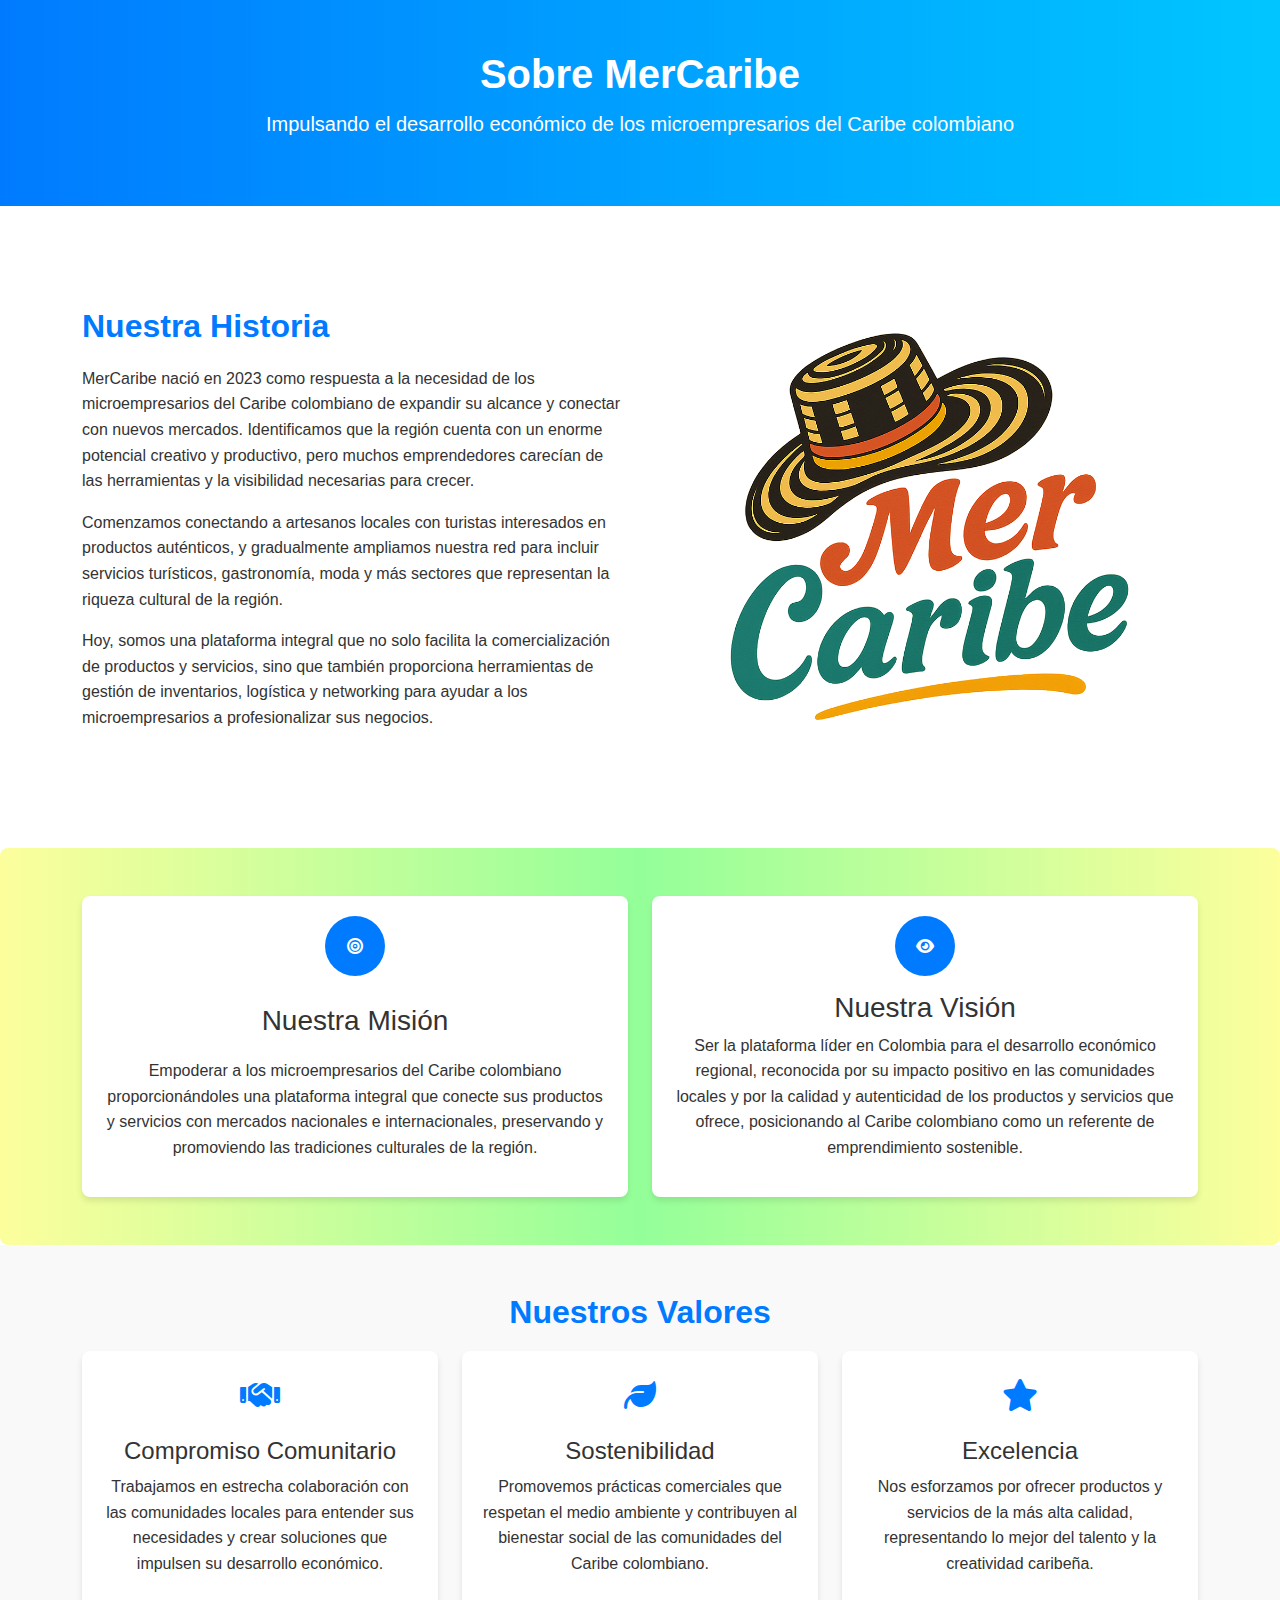
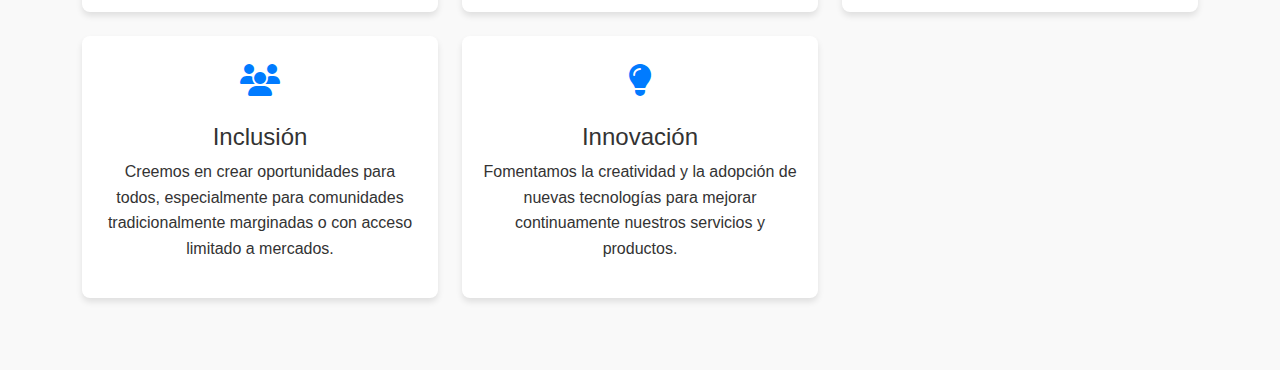
<file: pages/about.html>
<!DOCTYPE html>
<html lang="es">
<head>
    <title>Sobre Nosotros - MerCaribe</title>
    <link href="https://cdnjs.cloudflare.com/ajax/libs/bootstrap/5.3.0/css/bootstrap.min.css" rel="stylesheet">
    <link rel="stylesheet" href="https://cdnjs.cloudflare.com/ajax/libs/font-awesome/6.4.0/css/all.min.css">
    <link rel="stylesheet" href="../css/about.css">
</head>
<body>
    <!-- Banner de la página -->
    <section class="page-banner about-banner">
        <div class="container">
            <div class="banner-content">
                <h1 class="fw-bold text-shadow">Sobre MerCaribe</h1>
                <p class="lead">Impulsando el desarrollo económico de los microempresarios del Caribe colombiano</p>
            </div>
        </div>
    </section>

    <!-- Nuestra historia -->
    <section class="about-section py-5">
        <div class="container">
            <div class="row align-items-center">
                <div class="col-lg-6 mb-4 mb-lg-0">
                    <h2 class="section-title text-start fw-bold text-shadow">Nuestra Historia</h2>
                    <p>MerCaribe nació en 2023 como respuesta a la necesidad de los microempresarios del Caribe colombiano de expandir su alcance y conectar con nuevos mercados. Identificamos que la región cuenta con un enorme potencial creativo y productivo, pero muchos emprendedores carecían de las herramientas y la visibilidad necesarias para crecer.</p>
                    <p>Comenzamos conectando a artesanos locales con turistas interesados en productos auténticos, y gradualmente ampliamos nuestra red para incluir servicios turísticos, gastronomía, moda y más sectores que representan la riqueza cultural de la región.</p>
                    <p>Hoy, somos una plataforma integral que no solo facilita la comercialización de productos y servicios, sino que también proporciona herramientas de gestión de inventarios, logística y networking para ayudar a los microempresarios a profesionalizar sus negocios.</p>
                </div>
                <div class="col-lg-6">
                    <img src="../assets/Logos/Mercaribe-color.png" alt="Historia de MerCaribe" class="img-fluid rounded">
                </div>
            </div>
        </div>
    </section>

    <!-- Nuestra misión y visión con gradiente -->
    <section class="mission-vision-section py-5 gradient-section">
        <div class="container">
            <div class="row">
                <div class="col-md-6 mb-4 mb-md-0">
                    <div class="mission-vision-card">
                        <div class="icon-circle">
                            <i class="fas fa-bullseye"></i>
                        </div>
                        <h3>Nuestra Misión</h3>
                        <p>Empoderar a los microempresarios del Caribe colombiano proporcionándoles una plataforma integral que conecte sus productos y servicios con mercados nacionales e internacionales, preservando y promoviendo las tradiciones culturales de la región.</p>
                    </div>
                </div>
                <div class="col-md-6">
                    <div class="mission-vision-card">
                        <div class="icon-circle">
                            <i class="fas fa-eye"></i>
                        </div>
                        <h3>Nuestra Visión</h3>
                        <p>Ser la plataforma líder en Colombia para el desarrollo económico regional, reconocida por su impacto positivo en las comunidades locales y por la calidad y autenticidad de los productos y servicios que ofrece, posicionando al Caribe colombiano como un referente de emprendimiento sostenible.</p>
                    </div>
                </div>
            </div>
        </div>
    </section>

    <!-- Nuestros valores -->
    <section class="values-section py-5">
        <div class="container">
            <h2 class="section-title fw-bold text-shadow">Nuestros Valores</h2>
            <div class="row">
                <div class="col-md-4 mb-4">
                    <div class="value-card">
                        <div class="value-icon">
                            <i class="fas fa-handshake"></i>
                        </div>
                        <h4>Compromiso Comunitario</h4>
                        <p>Trabajamos en estrecha colaboración con las comunidades locales para entender sus necesidades y crear soluciones que impulsen su desarrollo económico.</p>
                    </div>
                </div>
                <div class="col-md-4 mb-4">
                    <div class="value-card">
                        <div class="value-icon">
                            <i class="fas fa-leaf"></i>
                        </div>
                        <h4>Sostenibilidad</h4>
                        <p>Promovemos prácticas comerciales que respetan el medio ambiente y contribuyen al bienestar social de las comunidades del Caribe colombiano.</p>
                    </div>
                </div>
                <div class="col-md-4 mb-4">
                    <div class="value-card">
                        <div class="value-icon">
                            <i class="fas fa-star"></i>
                        </div>
                        <h4>Excelencia</h4>
                        <p>Nos esforzamos por ofrecer productos y servicios de la más alta calidad, representando lo mejor del talento y la creatividad caribeña.</p>
                    </div>
                </div>
                <div class="col-md-4 mb-4">
                    <div class="value-card">
                        <div class="value-icon">
                            <i class="fas fa-users"></i>
                        </div>
                        <h4>Inclusión</h4>
                        <p>Creemos en crear oportunidades para todos, especialmente para comunidades tradicionalmente marginadas o con acceso limitado a mercados.</p>
                    </div>
                </div>
                <div class="col-md-4 mb-4">
                    <div class="value-card">
                        <div class="value-icon">
                            <i class="fas fa-lightbulb"></i>
                        </div>
                        <h4>Innovación</h4>
                        <p>Fomentamos la creatividad y la adopción de nuevas tecnologías para mejorar continuamente nuestros servicios y productos.</p>
                    </div>
                </div>
            </div>
        </div>
    </section>
    <script src="https://cdnjs.cloudflare.com/ajax/libs/bootstrap/5.3.0/js/bootstrap.bundle.min.js"></script>
</body>
</html>
</file>
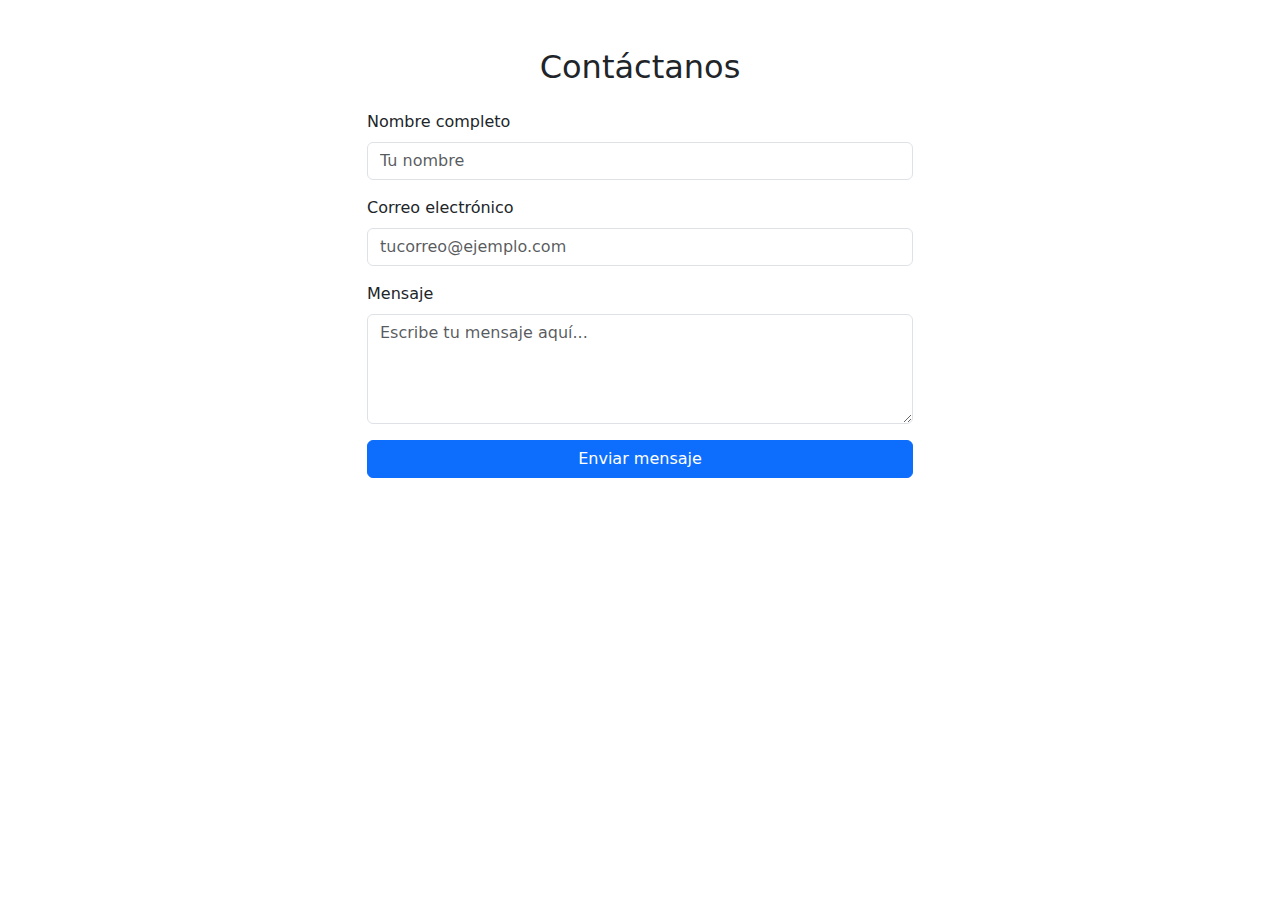
<file: pages/contact.html>
<!DOCTYPE html>
<html lang="es">
<head>
  <meta charset="UTF-8">
  <meta name="viewport" content="width=device-width, initial-scale=1">
  <title>Contacto</title>
  <link href="https://cdnjs.cloudflare.com/ajax/libs/bootstrap/5.3.0/css/bootstrap.min.css" rel="stylesheet">
  <link rel="stylesheet" href="https://cdnjs.cloudflare.com/ajax/libs/font-awesome/6.4.0/css/all.min.css">
</head>
<body>

  <div class="container py-5">
    <div class="row justify-content-center">
      <div class="col-md-6">

        <h2 class="mb-4 text-center">Contáctanos</h2>

        <form>
          <div class="mb-3">
            <label for="nombre" class="form-label">Nombre completo</label>
            <input type="text" class="form-control" id="nombre" placeholder="Tu nombre">
          </div>

          <div class="mb-3">
            <label for="correo" class="form-label">Correo electrónico</label>
            <input type="email" class="form-control" id="correo" placeholder="tucorreo@ejemplo.com">
          </div>

          <div class="mb-3">
            <label for="mensaje" class="form-label">Mensaje</label>
            <textarea class="form-control" id="mensaje" rows="4" placeholder="Escribe tu mensaje aquí..."></textarea>
          </div>

          <div class="d-grid">
            <button type="submit" class="btn btn-primary">Enviar mensaje</button>
          </div>
        </form>

      </div>
    </div>
  </div>

  <script src="https://cdn.jsdelivr.net/npm/bootstrap@5.3.2/dist/js/bootstrap.bundle.min.js"></script>
</body>
</html>
</file>
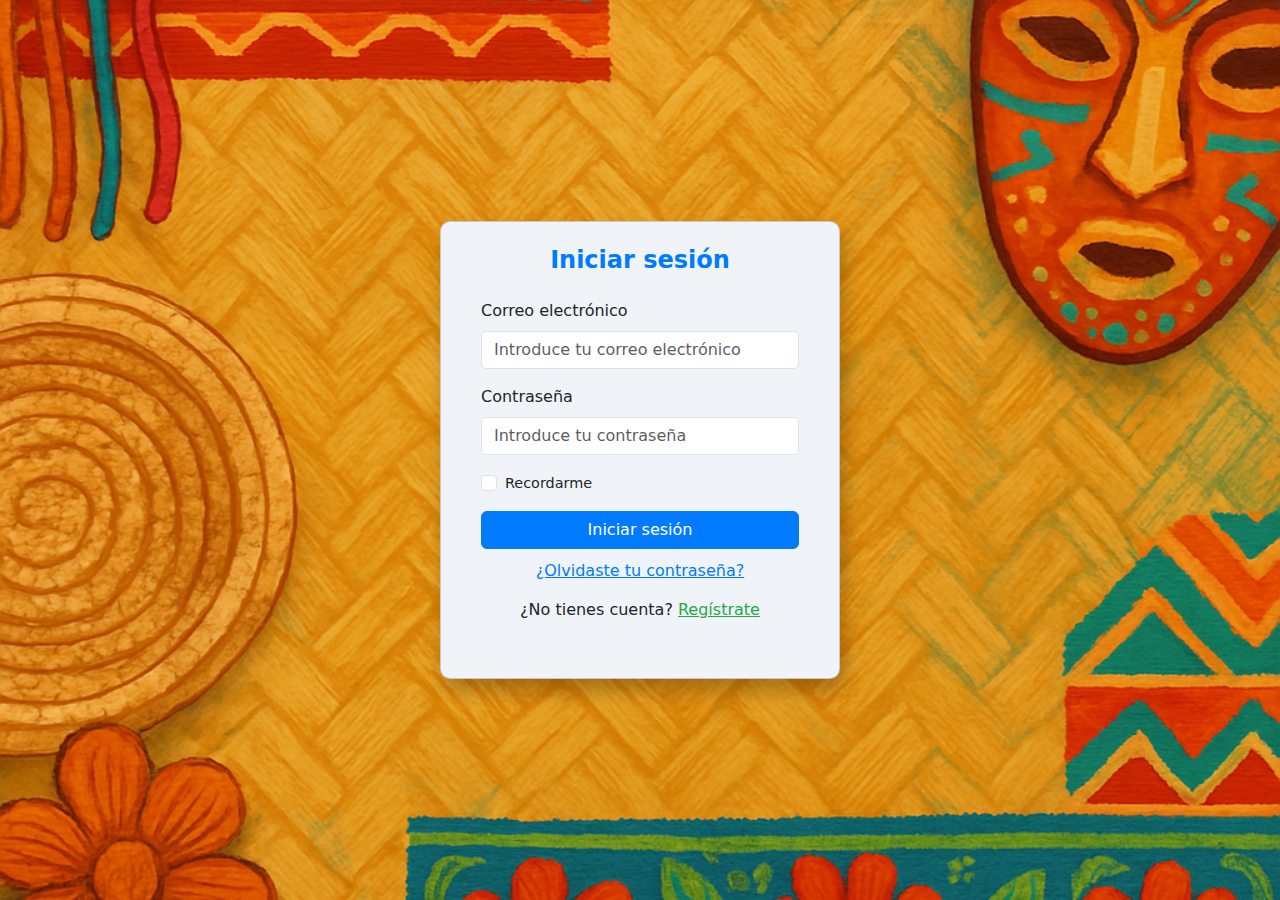
<file: pages/login.html>
<!DOCTYPE html>
<html lang="es">
<head>
    <meta charset="UTF-8">
    <meta name="viewport" content="width=device-width, initial-scale=1.0">
    <title>Iniciar sesión</title>
    <!-- Enlace a Bootstrap -->
    <link href="https://cdnjs.cloudflare.com/ajax/libs/bootstrap/5.3.0/css/bootstrap.min.css" rel="stylesheet">
    <link rel="stylesheet" href="https://cdnjs.cloudflare.com/ajax/libs/font-awesome/6.4.0/css/all.min.css">
    <link rel="stylesheet" href="../css/login.css"></head>
<body>
    <div class="container d-flex justify-content-center align-items-center" style="height: 100vh;">
        <div class="card p-4" style="width: 400px;">
            <h3 class="card-title text-center">Iniciar sesión</h3>
            <div class="card-body">
                <form>
                    <div class="mb-3">
                        <label for="username" class="form-label">Correo electrónico</label>
                        <input type="email" class="form-control" id="username" placeholder="Introduce tu correo electrónico" required>
                    </div>
                    <div class="mb-3">
                        <label for="password" class="form-label">Contraseña</label>
                        <input type="password" class="form-control" id="password" placeholder="Introduce tu contraseña" required>
                    </div>
                    <div class="mb-3 form-check">
                        <input type="checkbox" class="form-check-input" id="rememberMe">
                        <label class="form-check-label" for="rememberMe">Recordarme</label>
                    </div>
                    <button type="submit" class="btn btn-primary w-100">Iniciar sesión</button>
                    <div class="forgot-password">
                        <a href="#">¿Olvidaste tu contraseña?</a>
                    </div>
                    <div class="register-link">
                        <p>¿No tienes cuenta? <a href="/pages/register.html">Regístrate</a></p>
                    </div>
                </form>
            </div>
        </div>
    </div>

    <!-- Scripts de Bootstrap -->
    <script src="https://cdn.jsdelivr.net/npm/@popperjs/core@2.11.6/dist/umd/popper.min.js" integrity="sha384-oBqDVmMz4fnFO9gybYb6+2vq5yHtB8m1b3O8bPoWQmJ5hD4yD8TmSh6GHOdrl9O2L" crossorigin="anonymous"></script>
    <script src="https://cdn.jsdelivr.net/npm/bootstrap@5.3.0-alpha1/dist/js/bootstrap.min.js" integrity="sha384-pzjw8f+ua7Kw1TIq0WlG2Mw6X6oX6M7NNwK5WbHXf2v4Tez1QsSH8pkFjq2u7Fso" crossorigin="anonymous"></script>
</body>
</html>
</file>
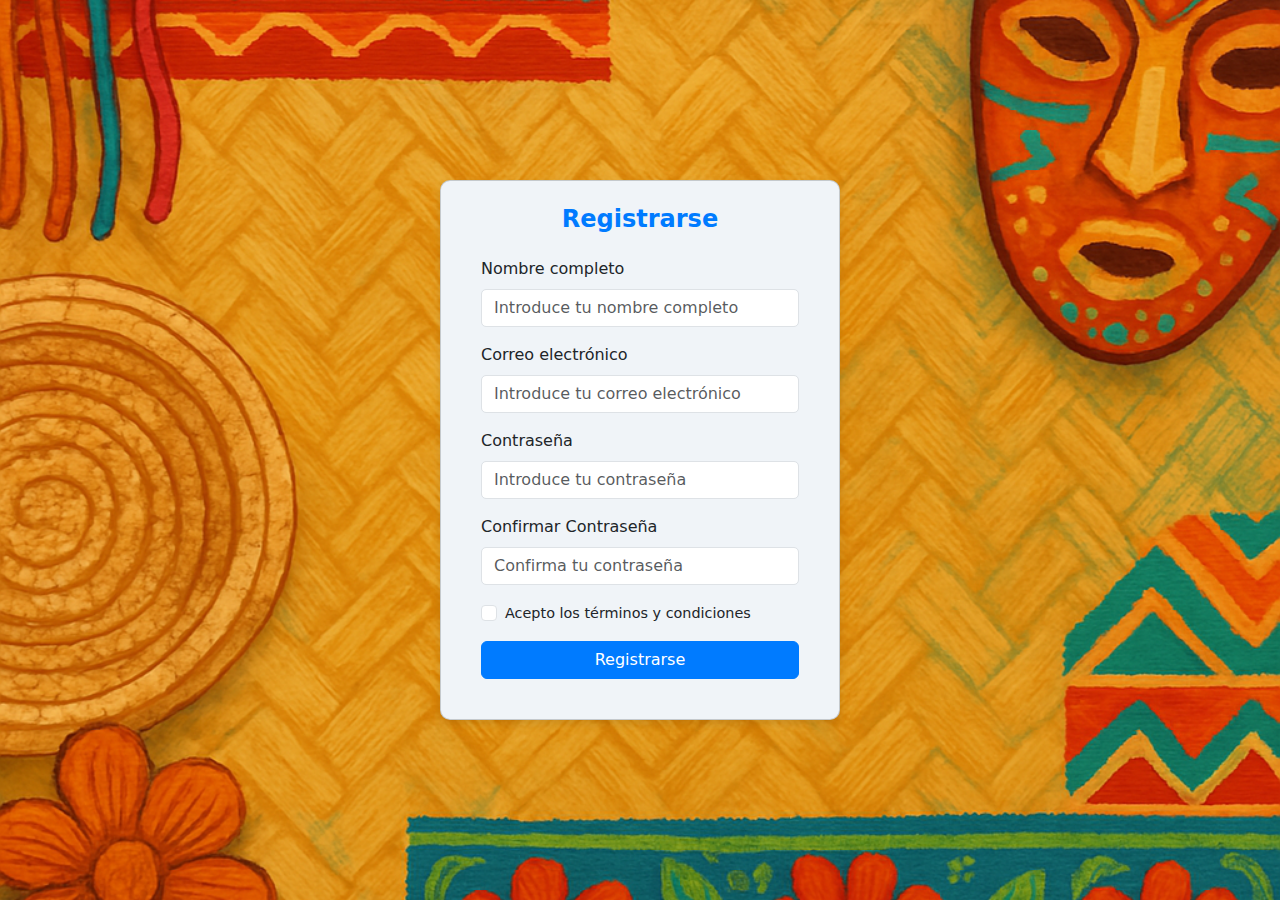
<file: pages/register.html>
<!DOCTYPE html>
<html lang="es">
<head>
    <meta charset="UTF-8">
    <meta name="viewport" content="width=device-width, initial-scale=1.0">
    <title>Registrarse</title>
    <!-- Enlace a Bootstrap -->
    <link href="https://cdnjs.cloudflare.com/ajax/libs/bootstrap/5.3.0/css/bootstrap.min.css" rel="stylesheet">
    <link rel="stylesheet" href="https://cdnjs.cloudflare.com/ajax/libs/font-awesome/6.4.0/css/all.min.css">    
     <link rel="stylesheet" href="/css/register.css">
</head>
<body>
    <div class="container d-flex justify-content-center align-items-center" style="height: 100vh;">
        <div class="card p-4" style="width: 400px;">
            <h3 class="card-title text-center">Registrarse</h3>
            <div class="card-body">
                <form>
                    <!-- Nombre completo -->
                    <div class="mb-3">
                        <label for="fullName" class="form-label">Nombre completo</label>
                        <input type="text" class="form-control" id="fullName" placeholder="Introduce tu nombre completo" required>
                    </div>
                    <!-- Correo electrónico -->
                    <div class="mb-3">
                        <label for="email" class="form-label">Correo electrónico</label>
                        <input type="email" class="form-control" id="email" placeholder="Introduce tu correo electrónico" required>
                    </div>
                    <!-- Contraseña -->
                    <div class="mb-3">
                        <label for="password" class="form-label">Contraseña</label>
                        <input type="password" class="form-control" id="password" placeholder="Introduce tu contraseña" required>
                    </div>
                    <!-- Confirmar contraseña -->
                    <div class="mb-3">
                        <label for="confirmPassword" class="form-label">Confirmar Contraseña</label>
                        <input type="password" class="form-control" id="confirmPassword" placeholder="Confirma tu contraseña" required>
                    </div>
                    <!-- Aceptación de términos -->
                    <div class="mb-3 form-check">
                        <input type="checkbox" class="form-check-input" id="termsCheck" required>
                        <label class="form-check-label" for="termsCheck">Acepto los términos y condiciones</label>
                    </div>
                    <!-- Botón de registro -->
                    <button type="submit" class="btn btn-primary w-100">Registrarse</button>
                </form>
            </div>
        </div>
    </div>

    <!-- Scripts de Bootstrap -->
    <script src="https://cdn.jsdelivr.net/npm/@popperjs/core@2.11.6/dist/umd/popper.min.js" integrity="sha384-oBqDVmMz4fnFO9gybYb6+2vq5yHtB8m1b3O8bPoWQmJ5hD4yD8TmSh6GHOdrl
</file>
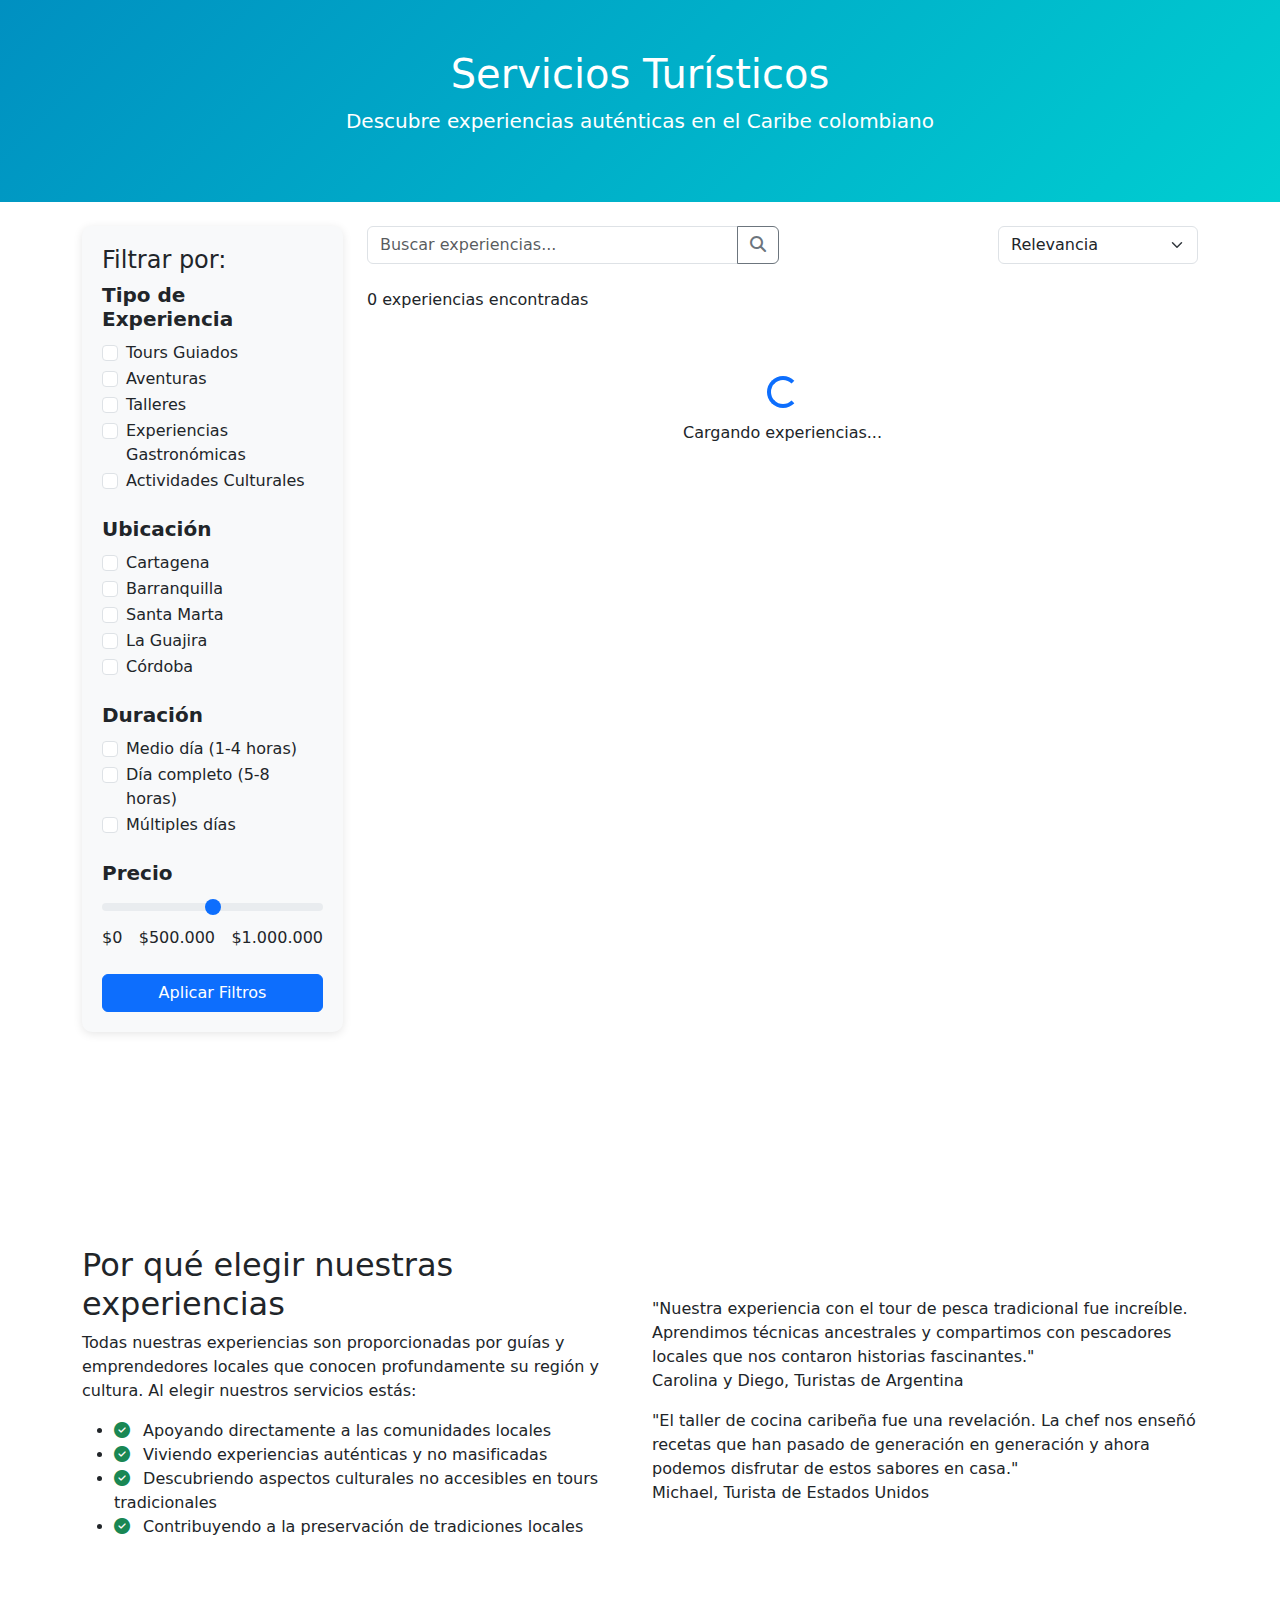
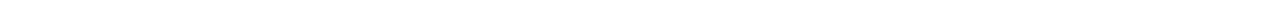
<file: pages/services.html>
<!DOCTYPE html>
<html lang="es">
<head>
    <title>Servicios Turísticos - MerCaribe</title>
    <link href="https://cdnjs.cloudflare.com/ajax/libs/bootstrap/5.3.0/css/bootstrap.min.css" rel="stylesheet">
    <link rel="stylesheet" href="https://cdnjs.cloudflare.com/ajax/libs/font-awesome/6.4.0/css/all.min.css">
    <link rel="stylesheet" href="/css/service.css">
</head>
<body>
    
    <div data-include="pages/components/header.html"></div>

<!-- Banner de la página -->
<section class="page-banner services-banner">
    <div class="container">
        <div class="banner-content">
            <h1>Servicios Turísticos</h1>
            <p class="lead">Descubre experiencias auténticas en el Caribe colombiano</p>
        </div>
    </div>
</section>

<!-- Filtros y búsqueda -->
<section class="filters-section py-4">
    <div class="container">
        <div class="row">
            <div class="col-lg-3 mb-4 mb-lg-0">
                <div class="filters-sidebar">
                    <h4>Filtrar por:</h4>
                    
                    <!-- Filtro por tipo de servicio -->
                    <div class="filter-group">
                        <h5>Tipo de Experiencia</h5>
                        <div class="form-check">
                            <input class="form-check-input" type="checkbox" value="tours" id="type-tours">
                            <label class="form-check-label" for="type-tours">Tours Guiados</label>
                        </div>
                        <div class="form-check">
                            <input class="form-check-input" type="checkbox" value="adventures" id="type-adventures">
                            <label class="form-check-label" for="type-adventures">Aventuras</label>
                        </div>
                        <div class="form-check">
                            <input class="form-check-input" type="checkbox" value="workshops" id="type-workshops">
                            <label class="form-check-label" for="type-workshops">Talleres</label>
                        </div>
                        <div class="form-check">
                            <input class="form-check-input" type="checkbox" value="gastronomy" id="type-gastronomy">
                            <label class="form-check-label" for="type-gastronomy">Experiencias Gastronómicas</label>
                        </div>
                        <div class="form-check">
                            <input class="form-check-input" type="checkbox" value="cultural" id="type-cultural">
                            <label class="form-check-label" for="type-cultural">Actividades Culturales</label>
                        </div>
                    </div>
                    
                    <!-- Filtro por ubicación -->
                    <div class="filter-group mt-4">
                        <h5>Ubicación</h5>
                        <div class="form-check">
                            <input class="form-check-input" type="checkbox" value="cartagena" id="location-cartagena">
                            <label class="form-check-label" for="location-cartagena">Cartagena</label>
                        </div>
                        <div class="form-check">
                            <input class="form-check-input" type="checkbox" value="barranquilla" id="location-barranquilla">
                            <label class="form-check-label" for="location-barranquilla">Barranquilla</label>
                        </div>
                        <div class="form-check">
                            <input class="form-check-input" type="checkbox" value="santamarta" id="location-santamarta">
                            <label class="form-check-label" for="location-santamarta">Santa Marta</label>
                        </div>
                        <div class="form-check">
                            <input class="form-check-input" type="checkbox" value="guajira" id="location-guajira">
                            <label class="form-check-label" for="location-guajira">La Guajira</label>
                        </div>
                        <div class="form-check">
                            <input class="form-check-input" type="checkbox" value="cordoba" id="location-cordoba">
                            <label class="form-check-label" for="location-cordoba">Córdoba</label>
                        </div>
                    </div>
                    
                    <!-- Filtro por duración -->
                    <div class="filter-group mt-4">
                        <h5>Duración</h5>
                        <div class="form-check">
                            <input class="form-check-input" type="checkbox" value="half-day" id="duration-half-day">
                            <label class="form-check-label" for="duration-half-day">Medio día (1-4 horas)</label>
                        </div>
                        <div class="form-check">
                            <input class="form-check-input" type="checkbox" value="full-day" id="duration-full-day">
                            <label class="form-check-label" for="duration-full-day">Día completo (5-8 horas)</label>
                        </div>
                        <div class="form-check">
                            <input class="form-check-input" type="checkbox" value="multi-day" id="duration-multi-day">
                            <label class="form-check-label" for="duration-multi-day">Múltiples días</label>
                        </div>
                    </div>
                    
                    <!-- Filtro por precio -->
                    <div class="filter-group mt-4">
                        <h5>Precio</h5>
                        <div class="price-slider">
                            <input type="range" class="form-range" min="0" max="1000000" step="50000" id="price-range">
                            <div class="d-flex justify-content-between">
                                <span>$0</span>
                                <span id="price-value">$500.000</span>
                                <span>$1.000.000</span>
                            </div>
                        </div>
                    </div>
                    
                    <!-- Botón para aplicar filtros -->
                    <button class="btn btn-primary w-100 mt-4" id="apply-filters">Aplicar Filtros</button>
                </div>
            </div>
            
            <div class="col-lg-9">
                <!-- Barra de búsqueda y ordenamiento -->
                <div class="search-and-sort mb-4">
                    <div class="row g-2">
                        <div class="col-md-6">
                            <div class="input-group">
                                <input type="text" class="form-control" placeholder="Buscar experiencias..." id="search-input">
                                <button class="btn btn-outline-secondary" type="button" id="search-button">
                                    <i class="fas fa-search"></i>
                                </button>
                            </div>
                        </div>
                        <div class="col-md-6">
                            <div class="d-flex justify-content-md-end">
                                <select class="form-select" style="max-width: 200px;" id="sort-select">
                                    <option value="relevance">Relevancia</option>
                                    <option value="price-asc">Precio: Menor a Mayor</option>
                                    <option value="price-desc">Precio: Mayor a Menor</option>
                                    <option value="rating-desc">Mejor Valorados</option>
                                    <option value="duration-asc">Duración: Menor a Mayor</option>
                                </select>
                            </div>
                        </div>
                    </div>
                </div>
                
                <!-- Resultados y etiquetas de filtros aplicados -->
                <div class="results-info d-flex justify-content-between align-items-center mb-3">
                    <div class="results-count">
                        <span id="services-count">0</span> experiencias encontradas
                    </div>
                    <div class="applied-filters" id="applied-filters">
                        <!-- Las etiquetas de filtros aplicados se cargarán dinámicamente aquí -->
                    </div>
                </div>
                
                <!-- Lista de servicios -->
                <div class="row" id="services-list">
                    <!-- Los servicios se cargarán dinámicamente aquí -->
                    <div class="col-12 text-center py-5">
                        <div class="spinner-border text-primary" role="status">
                            <span class="visually-hidden">Cargando...</span>
                        </div>
                        <p class="mt-2">Cargando experiencias...</p>
                    </div>
                </div>
                
                <!-- Paginación -->
                <nav aria-label="Navegación de servicios" class="mt-4">
                    <ul class="pagination justify-content-center" id="pagination">
                        <!-- La paginación se generará dinámicamente -->
                    </ul>
                </nav>
            </div>
        </div>
    </div>
</section>

<!-- Sección de servicios destacados -->
<section class="featured-services-section py-5 beach-gradient">
    <div class="container">
        <h2 class="section-title text-white">Experiencias Destacadas</h2>
        <div class="row" id="featured-services">
            <!-- Los servicios destacados se cargarán dinámicamente aquí -->
        </div>
    </div>
</section>

<!-- Sección informativa con testimonios -->
<section class="info-section py-5">
    <div class="container">
        <div class="row align-items-center">
            <div class="col-lg-6 mb-4 mb-lg-0">
                <h2 class="section-title text-start">Por qué elegir nuestras experiencias</h2>
                <p>Todas nuestras experiencias son proporcionadas por guías y emprendedores locales que conocen profundamente su región y cultura. Al elegir nuestros servicios estás:</p>
                <ul class="check-list">
                    <li><i class="fas fa-check-circle text-success me-2"></i> Apoyando directamente a las comunidades locales</li>
                    <li><i class="fas fa-check-circle text-success me-2"></i> Viviendo experiencias auténticas y no masificadas</li>
                    <li><i class="fas fa-check-circle text-success me-2"></i> Descubriendo aspectos culturales no accesibles en tours tradicionales</li>
                    <li><i class="fas fa-check-circle text-success me-2"></i> Contribuyendo a la preservación de tradiciones locales</li>
                </ul>
            </div>
            <div class="col-lg-6">
                <div class="testimonial-card mb-3">
                    <div class="testimonial-text">
                        "Nuestra experiencia con el tour de pesca tradicional fue increíble. Aprendimos técnicas ancestrales y compartimos con pescadores locales que nos contaron historias fascinantes."
                    </div>
                    <div class="testimonial-author">Carolina y Diego, Turistas de Argentina</div>
                </div>
                <div class="testimonial-card">
                    <div class="testimonial-text">
                        "El taller de cocina caribeña fue una revelación. La chef nos enseñó recetas que han pasado de generación en generación y ahora podemos disfrutar de estos sabores en casa."
                    </div>
                    <div class="testimonial-author">Michael, Turista de Estados Unidos</div>
                </div>
            </div>
        </div>
    </div>
</section>

<!-- Template para tarjeta de servicio -->
<template id="service-card-template">
    <div class="col-md-6 mb-4">
        <div class="service-card">
            <img src="" alt="" class="card-img-top service-image">
            <div class="card-body">
                <div class="service-labels mb-2">
                    <span class="badge bg-primary service-type"></span>
                    <span class="badge bg-info service-duration"></span>
                </div>
                <h5 class="card-title service-name"></h5>
                <p class="card-text service-description"></p>
                <div class="service-location mb-2">
                    <i class="fas fa-map-marker-alt text-danger me-1"></i>
                    <small class="location-name"></small>
                </div>
                <div class="service-rating mb-2">
                    <span class="stars"></span>
                    <small class="text-muted ms-1 reviews-count"></small>
                </div>
                <div class="d-flex justify-content-between align-items-center">
                    <span class="price service-price"></span>
                    <a href="#" class="btn btn-sm btn-primary service-link">Ver Detalles</a>
                </div>
                <div class="service-provider mt-2">
                    <small class="text-muted">Ofrecido por: <span class="provider-name"></span></small>
                </div>
            </div>
        </div>
    </div>
</template>
<div data-include="components/footer.html"></div>
<script src="https://cdnjs.cloudflare.com/ajax/libs/jquery/3.6.0/jquery.min.js"></script>
<script src="https://cdnjs.cloudflare.com/ajax/libs/bootstrap/5.3.0/js/bootstrap.bundle.min.js"></script>
</body>
</html>
</file>
<file: css/about.css>
body {
    font-family: Arial, sans-serif;
    line-height: 1.6;
    color: #333;
}
.page-banner {
    background: linear-gradient(to right, #007bff, #00c6ff);
    color: white;
    text-align: center;
    padding: 50px 0;
}
.page-banner h1 {
    font-size: 2.5rem;
    margin-bottom: 10px;
}
.about-section img {
    max-width: 100%;
    height: auto;
}
.gradient-section {
    background: linear-gradient(to right, #fcfe7bbe, #5fff67ab, #fcfe7bbe);
    color: white;
    padding: 40px 20px;
    border-radius: 8px;
}
.mission-vision-card {
    text-align: center;
    padding: 20px;
    background: white;
    color: #333;
    border-radius: 8px;
    box-shadow: 0 4px 6px rgba(0, 0, 0, 0.1);
    height: 100%; /* Asegura que todas las tarjetas tengan la misma altura */
    display: flex;
    flex-direction: column;
    justify-content: space-between;
}
.icon-circle {
    width: 60px;
    height: 60px;
    background: #007bff;
    color: white;
    border-radius: 50%;
    display: flex;
    align-items: center;
    justify-content: center;
    margin: 0 auto 15px;
}
.values-section {
    background: #f9f9f9;
    padding: 40px 20px;
}
.value-card {
    text-align: center;
    padding: 20px;
    background: white;
    border-radius: 8px;
    box-shadow: 0 4px 6px rgba(0, 0, 0, 0.1);
}
.value-icon {
    font-size: 2rem;
    color: #007bff;
    margin-bottom: 15px;
}
.section-title {
    font-size: 2rem;
    margin-bottom: 20px;
    text-align: center;
    color: #007bff;
}
</file>
<file: css/login.css>
body {
    background:url('../assets/login-backgroun.png') no-repeat center center fixed;
    background-size: cover;
    height: 100vh;
}
.card {
    border-radius: 10px;
    box-shadow: 4px 12px 20px rgba(0, 0, 0, 0.267);
}
.card-body, .card{
    background-color:#f0f4f8;
}
.card-title {
    font-weight: bold;
    font-size: 1.5rem;
    color: #007bff;
}
.btn-primary {
    background-color: #007bff;
    border-color: #007bff;
}
.btn-primary:hover {
    background-color: #0056b3;
    border-color: #004085;
}
.btn-secondary {
    background-color: #28a745;
    border-color: #28a745;
}
.btn-secondary:hover {
    background-color: #218838;
    border-color: #1e7e34;
}
.form-control {
    border-radius: 5px;
}
.form-check-label {
    font-size: 0.9rem;
}
.forgot-password {
    text-align: center;
    margin-top: 10px;
}
.forgot-password a {
    color: #007bff;
}
.forgot-password a:hover {
    text-decoration: underline;
}
.register-link {
    text-align: center;
    margin-top: 15px;
}
.register-link a {
    color: #28a745;
}
.register-link a:hover {
    text-decoration: underline;
}
</file>
<file: css/register.css>
body {
    background:url('../assets/login-backgroun.png') no-repeat center center fixed;
    background-size: cover;
    height: 100vh;
}
.card {
    border-radius: 10px;
    box-shadow: 0 4px 8px rgba(0, 0, 0, 0.1);
}
.card-body, .card{
    background-color:#f0f4f8;
}
.card-title {
    font-weight: bold;
    font-size: 1.5rem;
    color: #007bff;
}
.btn-primary {
    background-color: #007bff;
    border-color: #007bff;
}
.btn-primary:hover {
    background-color: #0056b3;
    border-color: #004085;
}
.form-control {
    border-radius: 5px;
}
.form-check-label {
    font-size: 0.9rem;
}
.register-link {
    text-align: center;
    margin-top: 15px;
}
.register-link a {
    color: #007bff;
}
.register-link a:hover {
    text-decoration: underline;
}
</file>
<file: css/service.css>
.page-banner.services-banner {
    background: linear-gradient(135deg, #0090C1, #00CED1);
    color: white;
    padding: 50px 0;
    text-align: center;
}

.filters-sidebar {
    background: #f8f9fa;
    padding: 20px;
    border-radius: 10px;
    box-shadow: 0 2px 10px rgba(0, 0, 0, 0.1);
}

.filter-group h5 {
    font-weight: 600;
    margin-bottom: 10px;
}

.service-card {
    border: none;
    border-radius: 15px;
    overflow: hidden;
    box-shadow: 0 5px 15px rgba(0, 0, 0, 0.1);
    transition: transform 0.3s ease;
}

.service-card:hover {
    transform: translateY(-5px);
}

.service-card .card-img-top {
    height: 200px;
    object-fit: cover;
}
</file>
